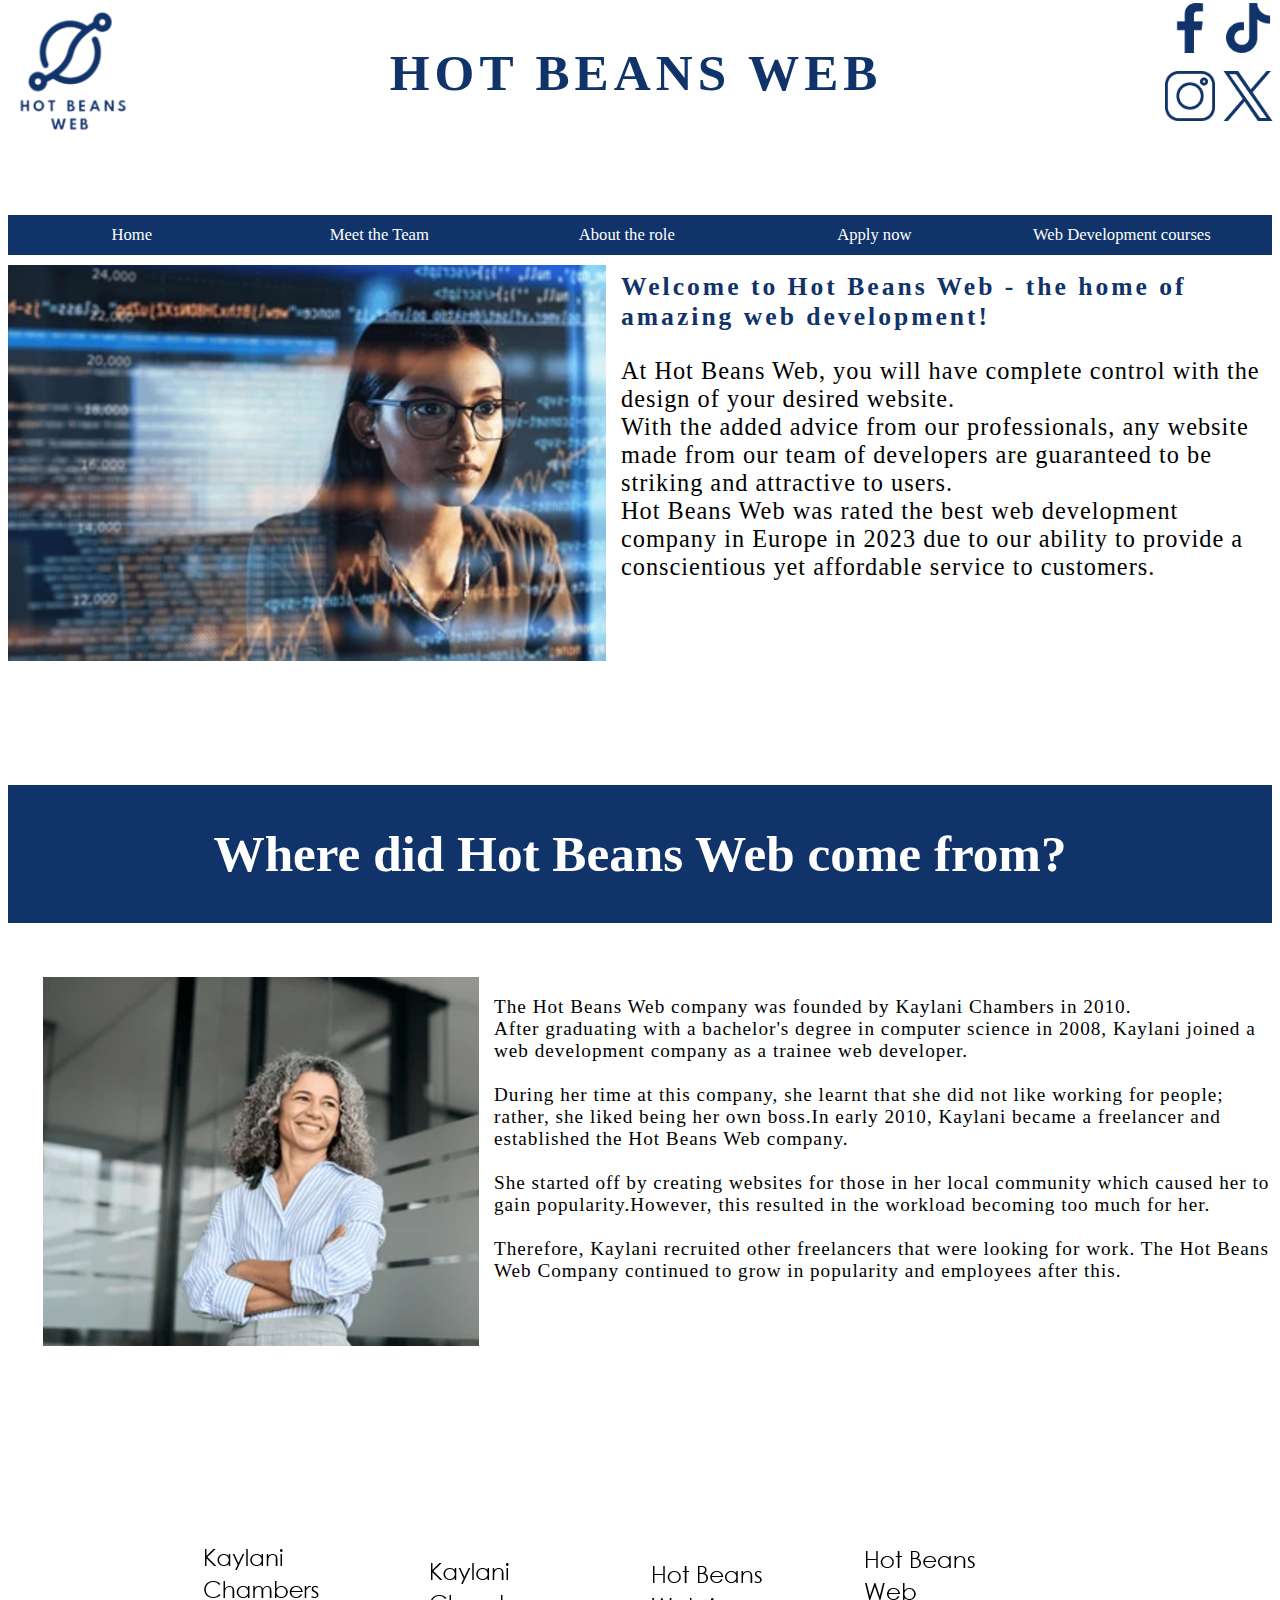
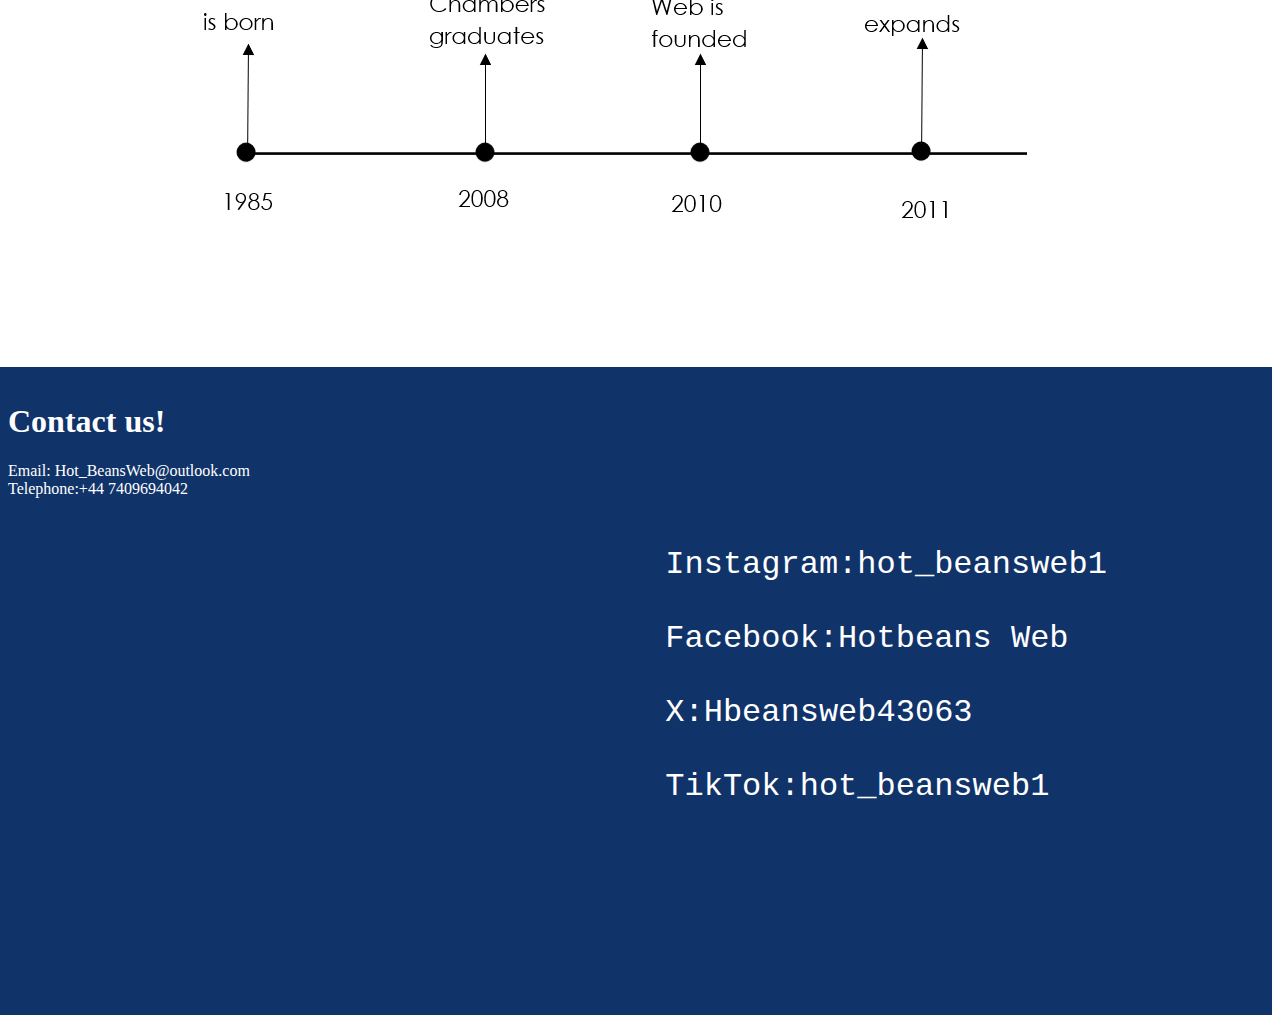
<file: index.html>
﻿<!DOCTYPE html>

<html lang="en" xmlns="http://www.w3.org/1999/xhtml">

<link rel="stylesheet" type="text/css" href="style.css"/>
<head>
    <meta name="viewport" content="width=device-width, initial-scale=1">   
    <meta charset="utf-8" />
    <title>Hot Beans Web Development</title>

<div class="HeaderRow">
    <div class="HeaderColumnLeft">
    </div>
<div class: "HeaderColumnRight>

<div class="LogoCorner">
<table>
<tr>
<td><img width=50 height=50 src="fb_icon.png"><td>
<td><img width=50 height=50 src="tt_icon.png"><td>
</tr>
</table>
</div>
<div class= "LogoCornerBelow">
<table>
<tr>
<td><img width=50 height=50 src="ig_icon.png"><td>
<td><img width=50 height=50 src="x_icon.png"><td>
</tr>
</table>
</div>
    <style>
        @media screen and (max-width:600px) {
            .column {
                width: 100%
            }
        }
    </style>
<div class="header">
  <h1>Hot Beans Web</h1>
</div>

  <div class="TopNav">
        <a href="index.html">Home</a>
        <a href="MeettheTeam.html">Meet the Team</a>
        <a href="about_the_role.html">About the role</a>
        <a href="applicationPage.html">Apply now </a>
        <a href="WebDcourses.html">Web Development courses</a>
    </div>

<div class="imageLeft">
  <img src="hp1.png" style="width:100%">
</div>
<div class="textRight">
<h1> Welcome to Hot Beans Web - the home of amazing web development!</h1>
 <p class="textRightbelow"> At Hot Beans Web, you will have complete control with the design of your desired website.
<br>
With the added advice from our professionals, any website made from our team of developers are guaranteed to be striking and attractive to users. 
<br>
Hot Beans Web was rated the best web development company in Europe in 2023 due to our ability to provide a conscientious yet affordable service to customers.</p>
</div>

<br>
<br>
<br>
<br>
<br>
    <br>
    <br>
    <br>
    <br>
    <br>

<div class="titleHBfounder">
<h1> Where did Hot Beans Web come from?</h1>
</div>
<br>
<br>
<br>
<div class="founderProfileimage">
 <img src="hbfounder.png" style="width:100%">
 </div>

<div class="founderProfile">
<p> The Hot Beans Web company was founded by Kaylani Chambers in 2010.
<br>
After graduating with a bachelor's degree in computer science in 2008, Kaylani joined a web development company as a trainee web developer. 
<br>
<br>
During her time at this company, she learnt that she did not like working for people; rather, she liked being her own boss.In early 2010, Kaylani became a freelancer and established the Hot Beans Web company.
<br>
<br>
She started off by creating websites for those in her local community which caused her to gain popularity.However, this resulted in the workload becoming too much for her.
<br>
<br>
Therefore, Kaylani recruited other freelancers that were looking for work. The Hot Beans Web Company continued to grow in popularity and employees after this.
</p>
</div>
    <br>
    <br>
    <br>
    <br>
    <br>
    <br>
    <br>
    <br>
    <br>
    <br>
<div class="timeline">
 <img src="timeline.png" style="width:100%">
</div>
<br>
<br>
<br>
<br>
<br>
<br>
<br>
<br>
<br>
<br>
<br>
<br>
<br>
<br>
<br>
<br>
<br>
<br>
<br>
<br>
<br>
<br>
<br>
<br>
<br>
<br>
<br>

     
<div class="footer">

<h1>Contact us!</h1>
<p> Email: Hot_BeansWeb@outlook.com
<br>
Telephone:+44 7409694042
</p>
<p style="width: 48%; float: left;">
<iframe src="https://www.google.com/maps/embed?pb=!1m18!1m12!1m3!1d454.2323379821641!2d-0.015410658971494899!3d51.50385063897116!2m3!1f0!2f0!3f0!3m2!1i1024!2i768!4f13.1!3m3!1m2!1s0x4876035a4e52c211%3A0xdc57b91855894f3c!2s30%20Churchill%20Pl%2C%20London%20E14%205RE!5e0!3m2!1sen!2suk!4v1733067132662!5m2!1sen!2suk" width="600" height="450" style="border:0;" allowfullscreen="" loading="lazy" referrerpolicy="no-referrer-when-downgrade"></iframe>

<p style="width: 48%; float: right;font-size: 2.5vw;font-family: courier new"> Instagram:hot_beansweb1 <br><br> Facebook:Hotbeans Web <br><br>X:Hbeansweb43063<br><br>TikTok:hot_beansweb1</p>
</div>



</body>
</html>
</file>
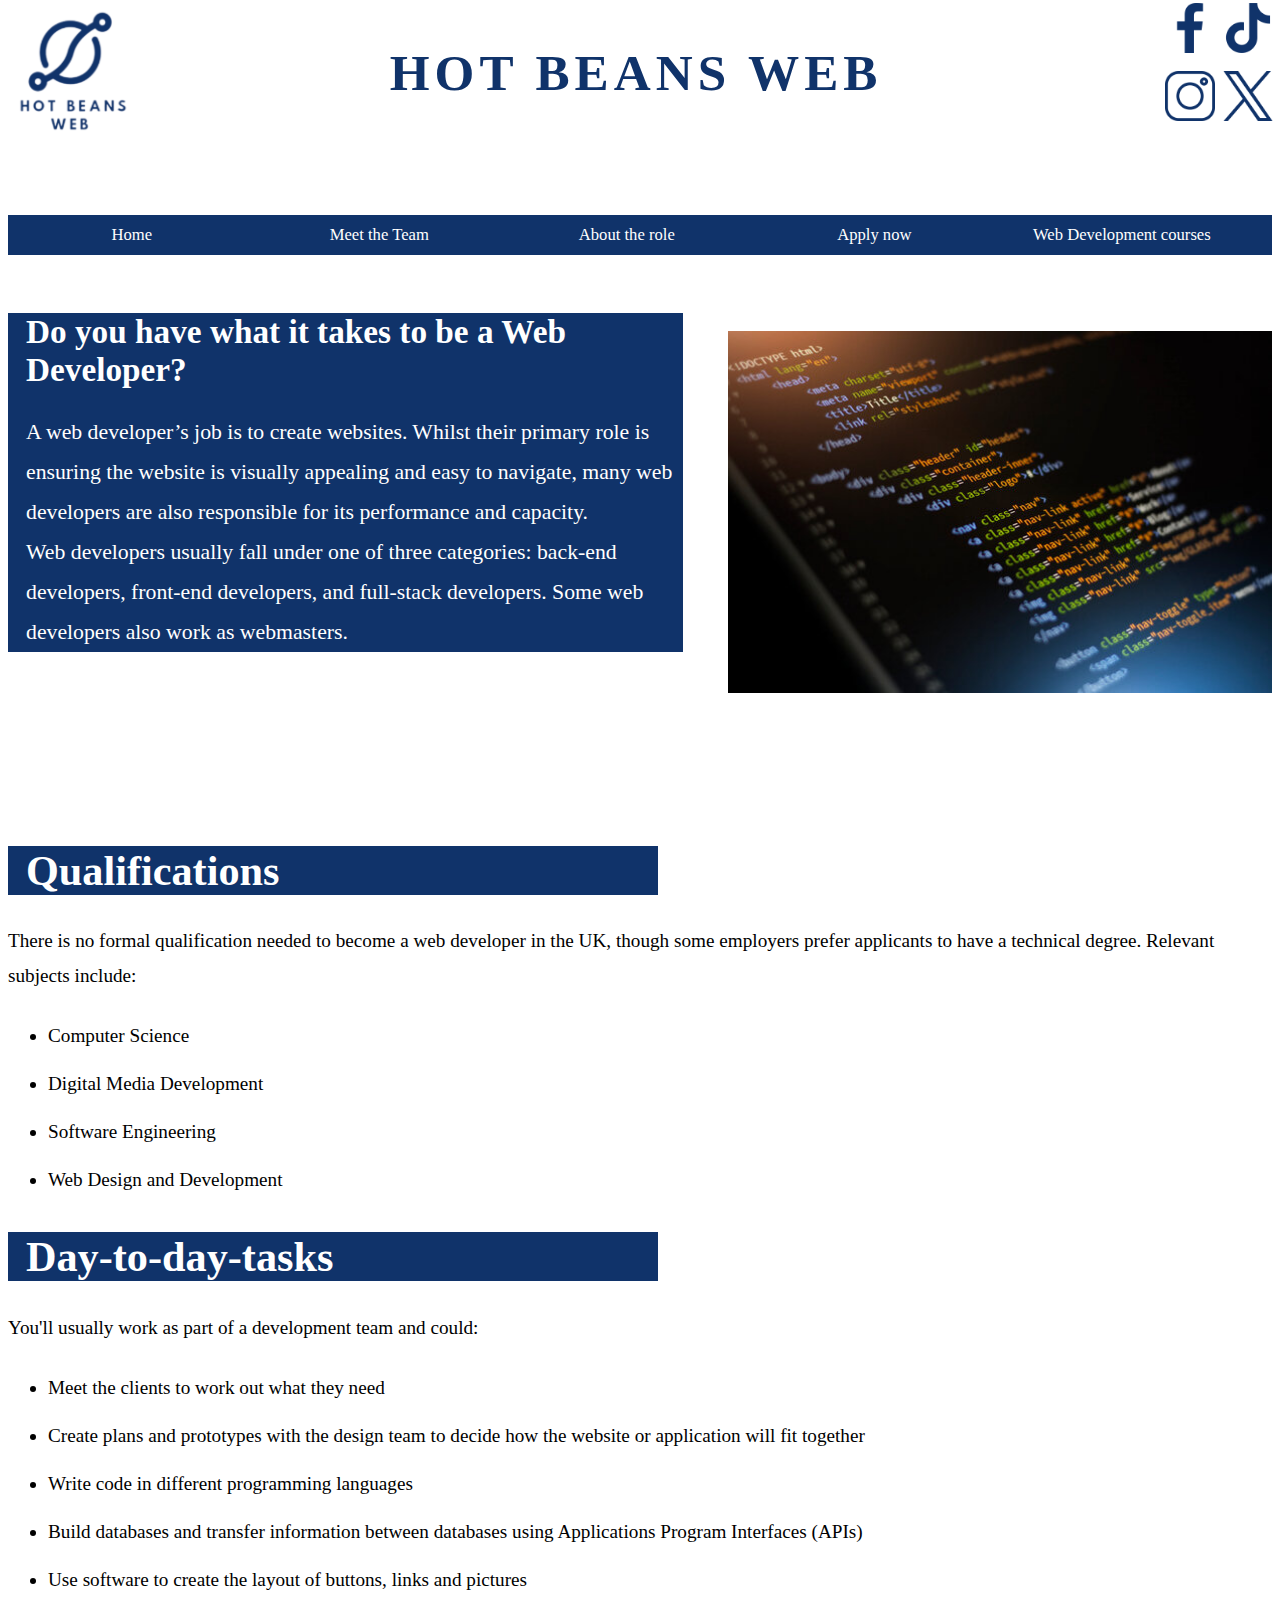
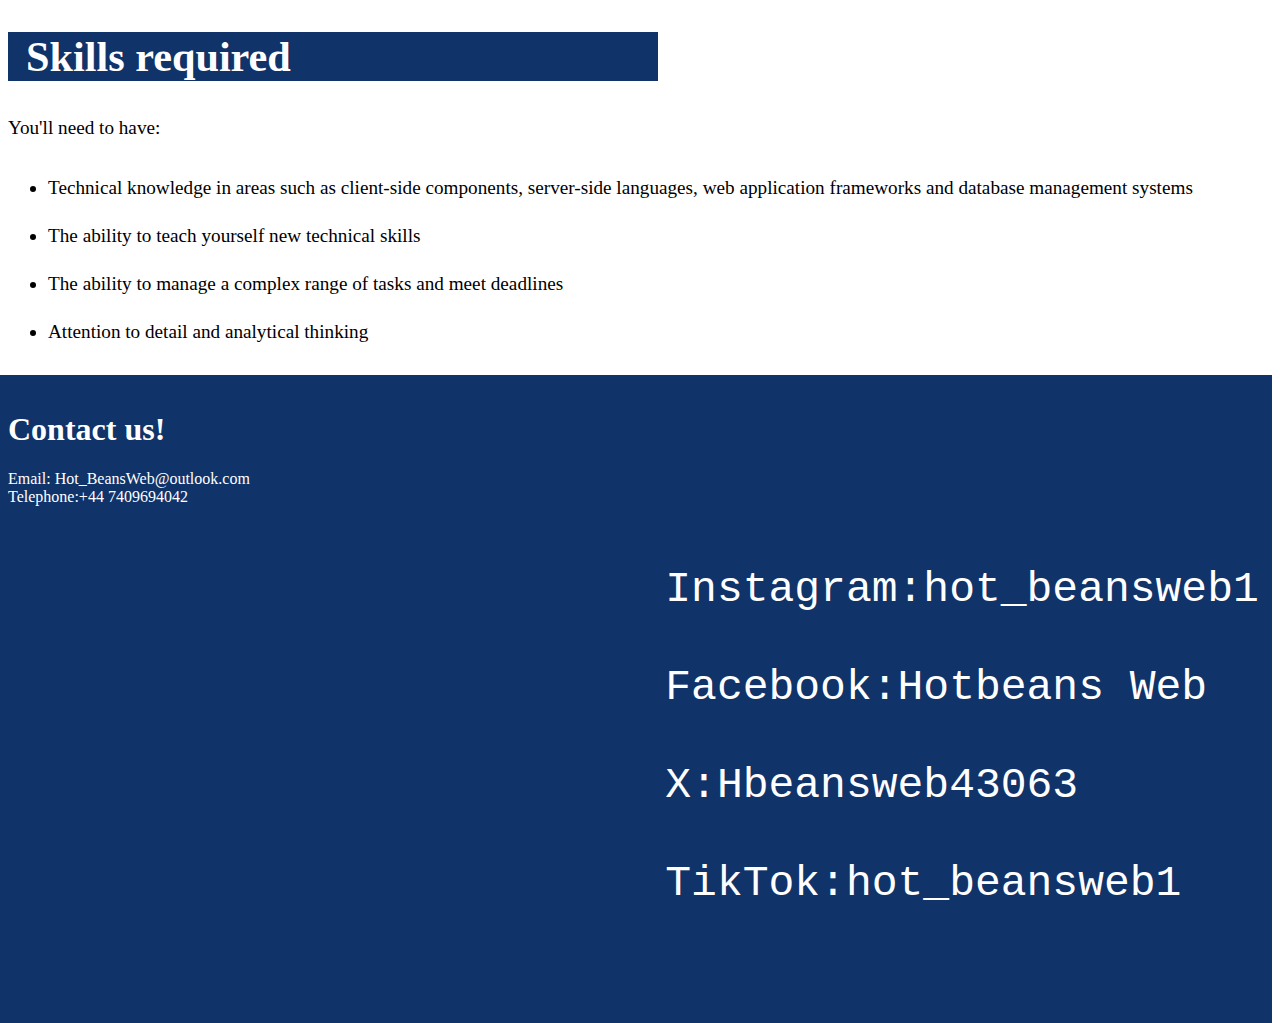
<file: about_the_role.html>
﻿<!DOCTYPE html>

<html lang="en" xmlns="http://www.w3.org/1999/xhtml">
<link rel="stylesheet" type="text/css" href="atrstyle.css" />
<head>
    <meta name="viewport" content="width=device-width, initial-scale=1">
    <meta charset="utf-8" />
    <title>About the role</title>
    <div class="HeaderRow">
        <div class="HeaderColumnLeft">
        </div>
        <div class: "HeaderColumnRight>

            <div class="LogoCorner">
                <table>
                    <tr>
                        <td><img width=50 height=50 src="fb_icon.png">
                        <td>
                        <td><img width=50 height=50 src="tt_icon.png">
                        <td>
                    </tr>
                </table>
            </div>
            <div class="LogoCornerBelow">
                <table>
                    <tr>
                        <td><img width=50 height=50 src="ig_icon.png">
                        <td>
                        <td><img width=50 height=50 src="x_icon.png">
                        <td>
                    </tr>
                </table>
            </div>

            <div class="header">
                <h1>Hot Beans Web</h1>
            </div>

            <div class="TopNav">
                <a href="index.html">Home</a>
                <a href="MeettheTeam.html">Meet the Team</a>
                <a href="about_the_role.html">About the role</a>
                <a href="applicationPage.html">Apply now </a>
                <a href="WebDcourses.html">Web Development courses</a>
            </div>

</head>
<br>
<br>
<body>
    <div class="imageRight">
        <img src="atr1.jpg" style="width:100%" />
    </div>
    <div class="atrIntro">
        <h1> Do you have what it takes to be a Web Developer?</h1>
        <p style="color: white;font-family: century gothic;font-size: 1.7vw;line-height: 40px;"> A web developer’s job is to create websites. Whilst their primary role is ensuring the website is visually appealing and easy to navigate, many web developers are also responsible for its performance and capacity.<br> Web developers usually fall under one of three categories: back-end developers, front-end developers, and full-stack developers. Some web developers also work as webmasters.  </p>
</div>
<br>
<br> 
<br>
<br> 
    <br>
    <br>
    <br>
    <br> 
<div class="qualifications">
    <h1> Qualifications</h1>
</div>
<div class="qualificationsList">
    <p style="color:black;font-family: century gothic;font-size: 1.5vw;line-height: 35px;"> There is no formal qualification needed to become a web developer in the UK, though some employers prefer applicants to have a technical degree. Relevant subjects include:</p>
    <ul>
        <li> Computer Science </li>
        <li> Digital Media Development</li>
        <li> Software Engineering</li>
        <li> Web Design and Development</li>
        </ul>
</div>


<div class="day2dayTasks">
    <h1> Day-to-day-tasks</h1>
</div>

<div class="day2day">
    <p style="color:black;font-family: century gothic;font-size: 1.5vw;line-height: 35px;"> You'll usually work as part of a development team and could:</p>
    <ul>
        <li> Meet the clients to work out what they need</li>
        <li>Create plans and prototypes with the design team to decide how the website or application will fit together
        </li>
        <li>Write code in different programming languages</li>
        <li>Build databases and transfer information between databases using Applications Program Interfaces (APIs)</li>
        <li>Use software to create the layout of buttons, links and pictures</li>
    </ul>

</div>


<div class="skillsRequired">
    <h1> Skills required</h1>
</div>
<div class="skillsRequiredlist">
    <p style="color:black;font-family: century gothic;font-size: 1.5vw;line-height: 35px;"> You'll need to have:</p>
    <ul>
        <li> Technical knowledge in areas such as client-side components, server-side languages, web application frameworks and database management systems</li>
        <li> The ability to teach yourself new technical skills</li>
        <li>The ability to manage a complex range of tasks and meet deadlines</li>
        <li>Attention to detail and analytical thinking</li>
    </ul>

</div>

<div class="footer">

    <h1>Contact us!</h1>
    <p> Email: Hot_BeansWeb@outlook.com
    <br>
    Telephone:+44 7409694042
    </p>
    <p style="width: 48%; float: left;">
    <iframe src="https://www.google.com/maps/embed?pb=!1m18!1m12!1m3!1d454.2323379821641!2d-0.015410658971494899!3d51.50385063897116!2m3!1f0!2f0!3f0!3m2!1i1024!2i768!4f13.1!3m3!1m2!1s0x4876035a4e52c211%3A0xdc57b91855894f3c!2s30%20Churchill%20Pl%2C%20London%20E14%205RE!5e0!3m2!1sen!2suk!4v1733067132662!5m2!1sen!2suk" width="600" height="450" style="border:0;" allowfullscreen="" loading="lazy" referrerpolicy="no-referrer-when-downgrade"></iframe>
    
    <p style="width: 48%; float: right;font-size: 43px;font-family: courier new"> Instagram:hot_beansweb1 <br><br> Facebook:Hotbeans Web <br><br>X:Hbeansweb43063<br><br>TikTok:hot_beansweb1</p>
    </div>
</body>
</html>
</file>
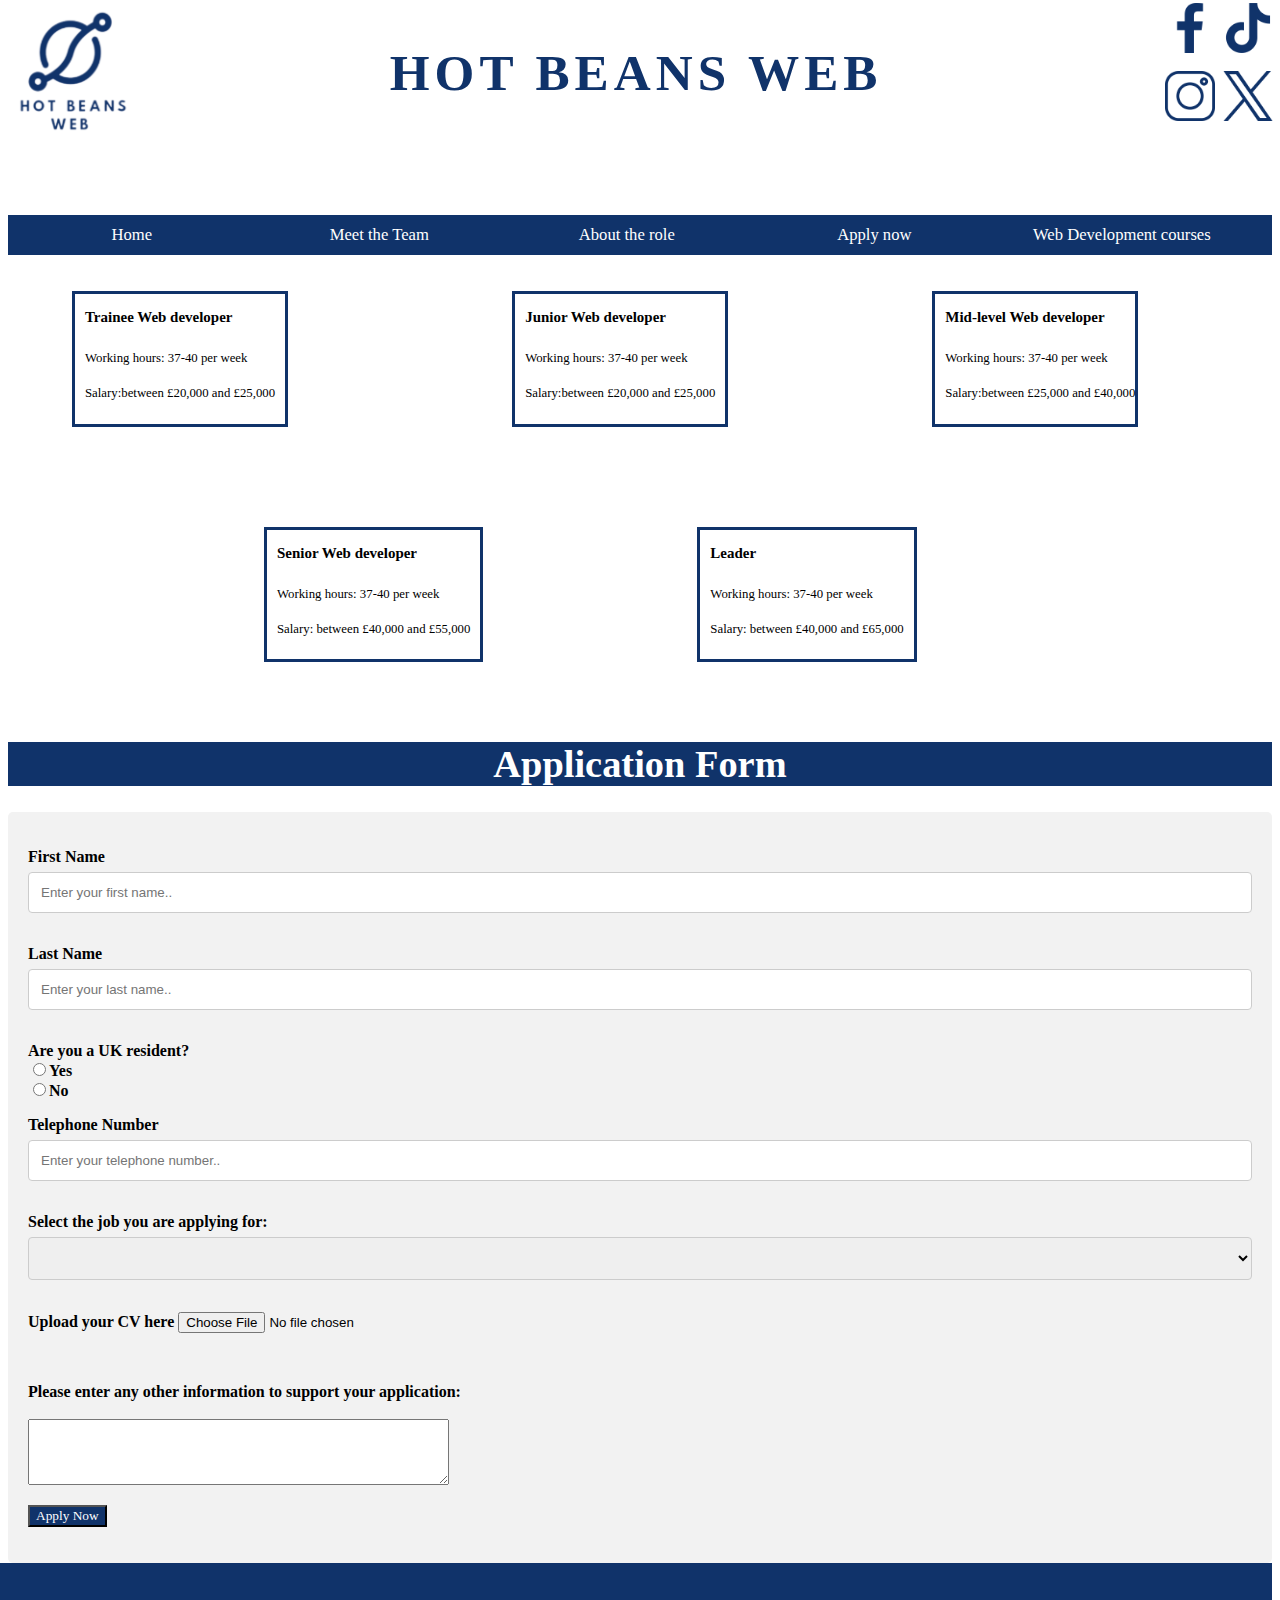
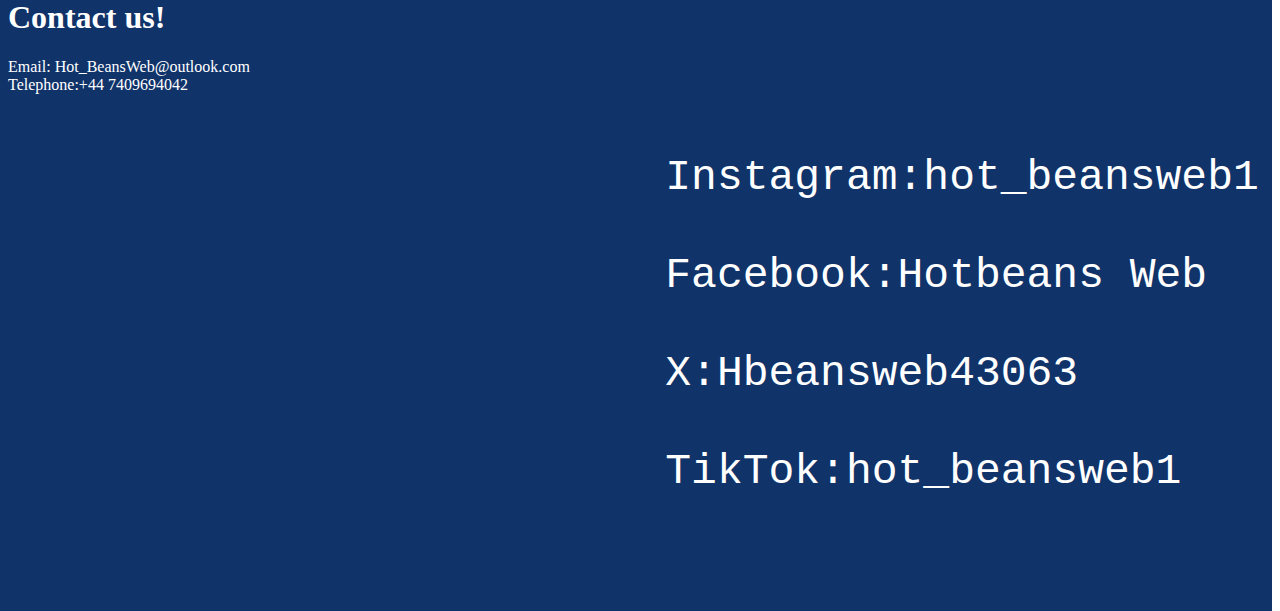
<file: applicationPage.html>
﻿
<!DOCTYPE html>
<html>
<head>
    <script src="WorkForUs.js"></script>
    <meta name="viewport" content="width=device-width, initial-scale=1">
    <meta charset="UTF-8" />
    <link rel="stylesheet" type="text/css" href="anstyle.css" />
    <title>Apply now!</title>
    <div class="HeaderRow">
        <div class="HeaderColumnLeft">
        </div>
        <div class: "HeaderColumnRight>

            <div class="LogoCorner">
                <table>
                    <tr>
                        <td><img width=50 height=50 src="fb_icon.png">
                        <td>
                        <td><img width=50 height=50 src="tt_icon.png">
                        <td>
                    </tr>
                </table>
            </div>
            <div class="LogoCornerBelow">
                <table>
                    <tr>
                        <td><img width=50 height=50 src="ig_icon.png">
                        <td>
                        <td><img width=50 height=50 src="x_icon.png">
                        <td>
                    </tr>
                </table>
            </div>

            <div class="header">
                <h1>Hot Beans Web</h1>
            </div>

            <div class="TopNav">
                <a href="index.html">Home</a>
                <a href="MeettheTeam.html">Meet the Team</a>
                <a href="about_the_role.html">About the role</a>
                <a href="applicationPage.html">Apply now </a>
                <a href="WebDcourses.html">Web Development courses</a>
            </div>
            
           
            <br>
            <br>
            <div class="traineeRole">
                <h3>Trainee Web developer </h3>
                <p style="color:black;font-family: century gothic;font-size: 1vw;line-height: 35px;"> Working hours: 37-40 per week<br> Salary:between £20,000 and £25,000
            </div>
            <div class="juniorRole">
                <h3>Junior Web developer </h3>
                <p style="color:black;font-family: century gothic;font-size: 1vw;line-height: 35px;"> Working hours: 37-40 per week<br> Salary:between £20,000 and £25,000
            </div>

            <div class="midRole">
                <h3>Mid-level Web developer </h3>
                <p style="color:black;font-family: century gothic;font-size: 1vw;line-height: 35px;"> Working hours: 37-40 per week<br> Salary:between £25,000 and £40,000
            </div>
            <div class="seniorRole">
                <h3>Senior Web developer </h3>
                <p style="color:black;font-family: century gothic;font-size: 1vw;line-height: 35px;"> Working hours: 37-40 per week<br> Salary: between £40,000 and £55,000
            </div>
            <div class="leaderRole">
                <h3>Leader </h3>
                <p style="color:black;font-family: century gothic;font-size: 1vw;line-height: 35px;">
                    Working hours: 37-40 per week<br> Salary: between £40,000 and £65,000
                </p>
            </div>
            <br>
            <br>
            <br>
            <br>
      

<h1 style="background-color: #10336a; color:white; text-align: center;font-family: tahoma;font-size:3vw"> Application Form</h1>
<div class="applicationForm">
<form name="VacancyApplicationForm" action="ThankYou.html" method="get">

                <p style="font-family:Tahoma;">
                    <label> First Name</label>
                    <br>
                    <input type="text" id="fname" name="fname" placeholder="Enter your first name.." class="input-box"/>
                    <br />
                    <label id="fNameError" class="Error"></label>
                    
                </p>
                <p  style="font-family:Tahoma">
                    <label>Last Name</label>
                    <br>
                    <input type="text" id="sname" name="sname" placeholder="Enter your last name.." class="input-box"/>
                    <br />
                    <label id="sNameError" class="Error"></label>
                </p>
                
                <p  style="font-family:Tahoma;"">
                    <label>Are you a UK resident?</label>
                    <br>
                    <input type="radio" id="ukResidentYes" name="ukResident" value="Yes"><label for="ukResidentYes">Yes</label>
                    <br>
                    <input type="radio" id="ukResidentNo" name="ukResident" value="No"><label for="ukResidentNo">No</label>
                    <br>
                    <label id="ukResidentError" class="Error"></label>
                </p>
                
                <p style="font-family:Tahoma;"">
                    <label>Telephone Number</label>
                    <br>
                    <input type="text" id="telNo" name="telNo" placeholder="Enter your telephone number.." class="input-box"/>
                    <br />
                    <label id="telNoError" class="Error"></label>
                </p>

                <p style="font-family:Tahoma">
                    <label>Select the job you are applying for: </label>
                    <br>
                    <select name="JobType" id="JobType" class="input-box">

                        <option value="blankSpace"></option>
                        <option value="trainee">Trainee Web Developer</option>
                        <option value="junior">Junior Web Developer</option>
                        <option value="mid">Mid-level Web Developer</option>
                        <option value="senior">Senior Web Developer</option>
                        <option value="leader">Leader </option>
                      
  
                    </select>
                    <br />
                    <label id="JobTypeError"  class="Error"></label>
                </p>
                <p style="font-family: tahoma;font-weight: bold;"> Upload your CV here <input type="file" id="myFile" name="filename">
               
            </p>
                <br>

                <p style="font-family:Tahoma;">
                    <label for="txtAnyOtherInfo">Please enter any other information to support your application:</label>
                   <br>
                   <br>
                    <textarea id="txtAnyOtherInfo" name="txtAnyOtherInfo" rows="4" cols="50" >
                        </textarea>

                </p>

                <p>
                    <!--button that on clicked runs the validation check javascript-->
                    <button onclick="return ValidateVacancyForm()" style="font-family: tahoma;background-color: #10336a; color:white">Apply Now</button>
                </p>


            </form>
            </div>
            <div class="footer">

<h1>Contact us!</h1>
<p> Email: Hot_BeansWeb@outlook.com
<br>
Telephone:+44 7409694042
</p>
<p style="width: 48%; float: left;">
<iframe src="https://www.google.com/maps/embed?pb=!1m18!1m12!1m3!1d454.2323379821641!2d-0.015410658971494899!3d51.50385063897116!2m3!1f0!2f0!3f0!3m2!1i1024!2i768!4f13.1!3m3!1m2!1s0x4876035a4e52c211%3A0xdc57b91855894f3c!2s30%20Churchill%20Pl%2C%20London%20E14%205RE!5e0!3m2!1sen!2suk!4v1733067132662!5m2!1sen!2suk" width="600" height="450" style="border:0;" allowfullscreen="" loading="lazy" referrerpolicy="no-referrer-when-downgrade"></iframe>

<p style="width: 48%; float: right;font-size: 43px;font-family: courier new"> Instagram:hot_beansweb1 <br><br> Facebook:Hotbeans Web <br><br>X:Hbeansweb43063<br><br>TikTok:hot_beansweb1</p>
</div>

</body>
</html>
</file>
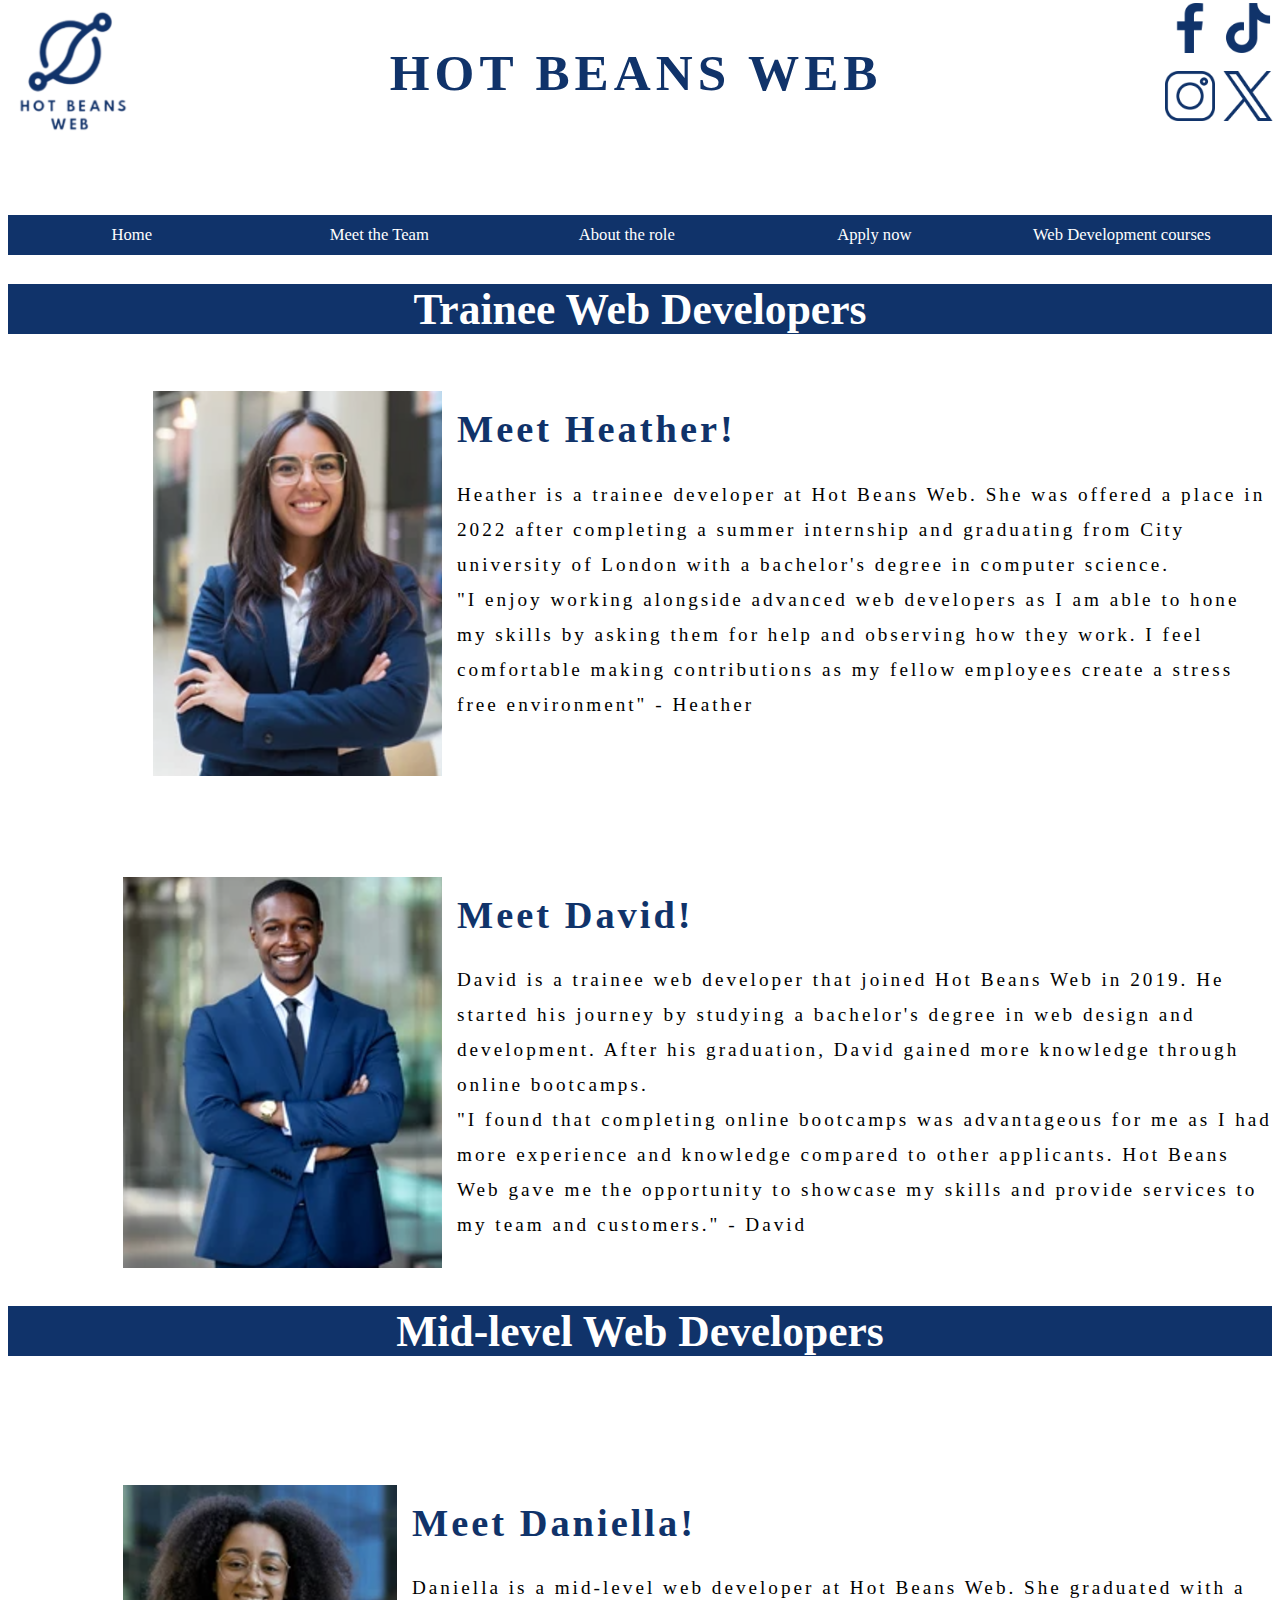
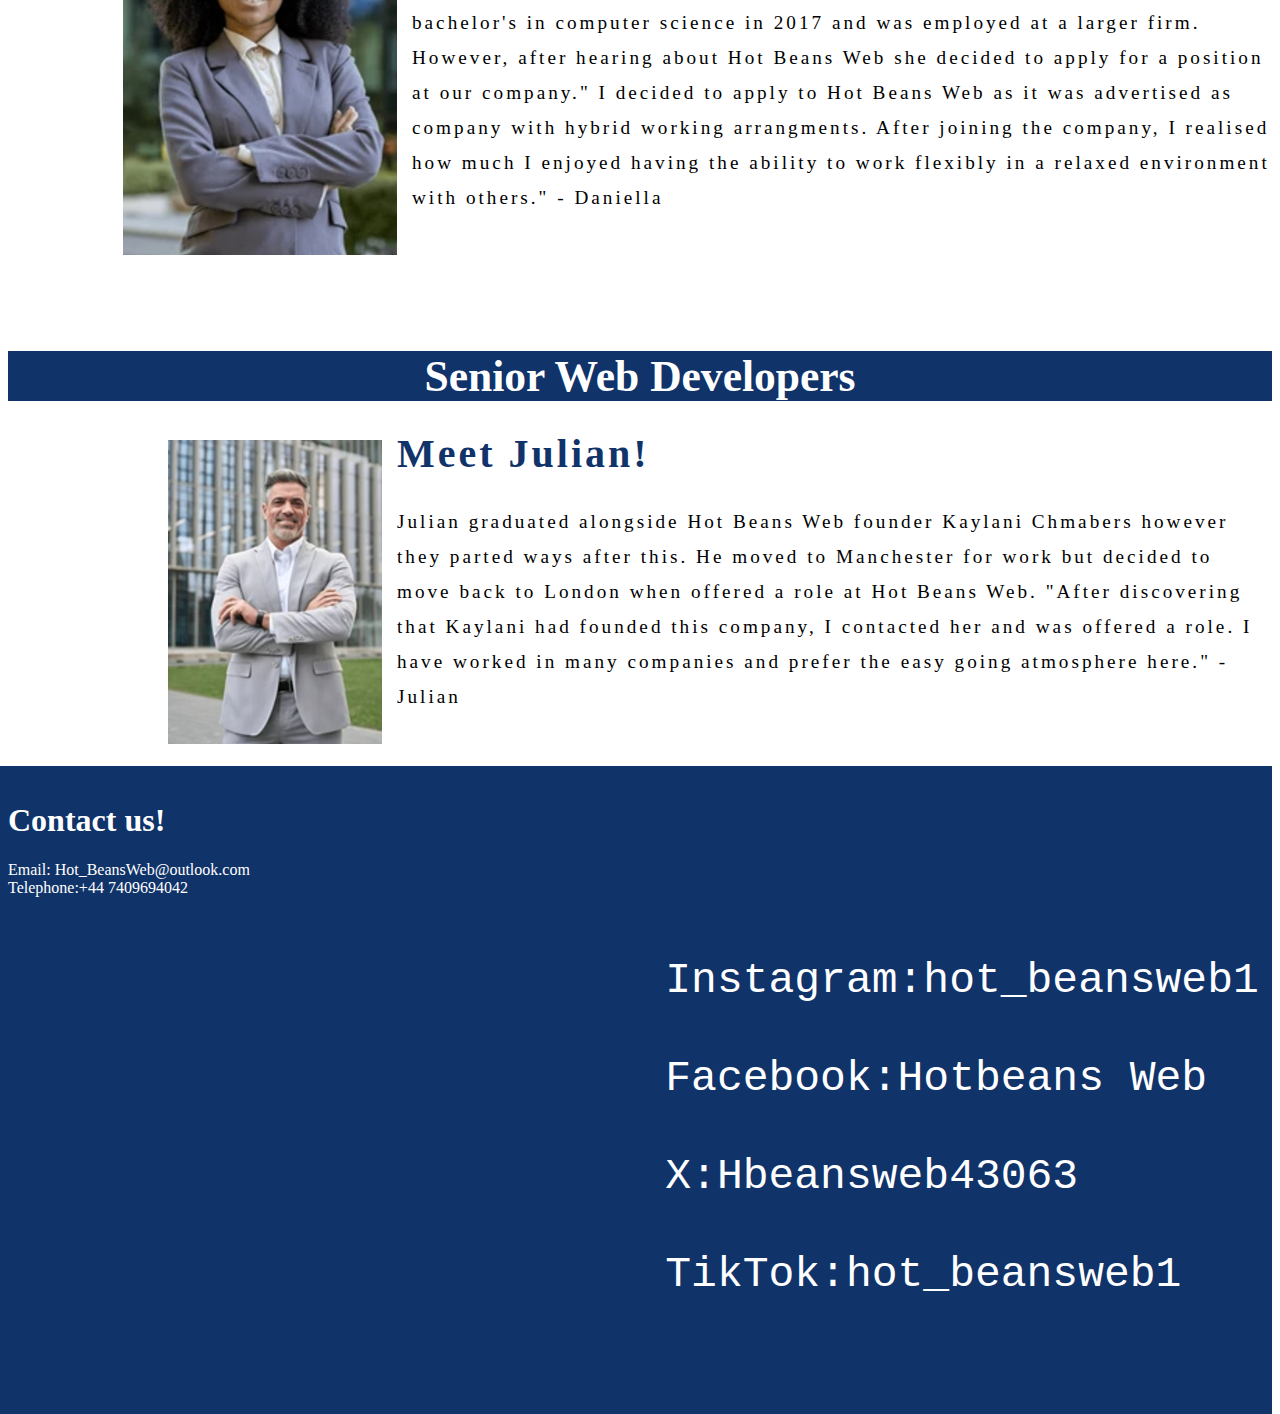
<file: MeettheTeam.html>
﻿<!DOCTYPE html>

<html lang="en" xmlns="http://www.w3.org/1999/xhtml">
<link rel="stylesheet" type="text/css" href="mttstyle.css" />
<head>
    <meta charset="utf-8" />
    <meta name="viewport" content="width=device-width, initial-scale=1">
    <title>Meet the Team </title>
    <div class="HeaderRow">
        <div class="HeaderColumnLeft">
        </div>
        <div class: "HeaderColumnRight>

            <div class="LogoCorner">
                <table>
                    <tr>
                        <td><img width=50 height=50 src="fb_icon.png">
                        <td>
                        <td><img width=50 height=50 src="tt_icon.png">
                        <td>
                    </tr>
                </table>
            </div>
            <div class="LogoCornerBelow">
                <table>
                    <tr>
                        <td><img width=50 height=50 src="ig_icon.png">
                        <td>
                        <td><img width=50 height=50 src="x_icon.png">
                        <td>
                    </tr>
                </table>
            </div>

            <div class="header">
                <h1>Hot Beans Web</h1>
            </div>

            <div class="TopNav">
                <a href="index.html">Home</a>
                <a href="MeettheTeam.html">Meet the Team</a>
                <a href="about_the_role.html">About the role</a>
                <a href="applicationPage.html">Apply now </a>
                <a href="WebDcourses.html">Web Development courses</a>
            </div>

</head>
<body>
    <div class="headerOne">
        <h1>Trainee  Web Developers</h1>
    </div>
    <br />
         <div class="employeeOne">
          <img src="employeeOne.png" style="width:100%">
         </div>
        
         <div class="employeeOneprofile">
         <h1> Meet Heather!</h1>
            <p style="color: black;font-family: century gothic;font-size: 1.5vw;line-height: 35px;"> Heather is a trainee developer at Hot Beans Web. She was offered a place in 2022 after completing a summer internship and graduating from City university of London with a bachelor's degree in computer science. <br> "I enjoy working alongside advanced web developers as I am able to hone my skills by asking them for help and observing how they work. I feel comfortable making contributions as my fellow employees create a stress free environment" - Heather</p>
         </div>
<br>
    <br>
    <br>
    <br>
    <br>
    <br>
    <br> 
    <div class="employeeTwo">
            <img src="employeeTwo.png" style="width: 100%;">
          </div>
        <div class="employeeTwoprofile">
            <h1>Meet David!</h1>
            <p style="color: black;font-family: century gothic;font-size: 1.5vw;line-height: 35px;">David is a trainee web developer that joined Hot Beans Web in 2019. He started his journey by studying a bachelor's degree in web design and development. After his graduation, David gained more knowledge through online bootcamps.<br>"I found that completing online bootcamps was advantageous for me as I had more experience and knowledge compared to other applicants. Hot Beans Web gave me the opportunity to showcase my skills and provide services to my team and customers." - David</p>
        </div>
 <div class="headerTwo">
    <h1>Mid-level Web Developers</h1>
 </div>
        
        <br>
    <br>
    <br>
    <br>
    <br>
        <div class="employeeThree">
            <img src="employeeThree.png" style="width:100%">
           </div>
           <div class="employeeThreeprofile">
            <h1>Meet Daniella!</h1>
            <p style="color: black;font-family: century gothic;font-size: 1.5vw;line-height: 35px;"> Daniella is a mid-level web developer at Hot Beans Web. She graduated with a bachelor's in computer science in 2017 and was employed at a larger firm. However, after hearing about Hot Beans Web she decided to apply for a position at our company." I decided to apply to Hot Beans Web as it was advertised as company with hybrid working arrangments. After joining the company, I realised how much I enjoyed having the ability to work flexibly in a relaxed environment with others." - Daniella</p>
           </div>
    <br>
    <br>
    <br>
    <br>
        <div class="headerThree">
            <h1>Senior Web Developers</h1>
        </div>
        <div class="employeeFour">
            <img src="employeeFour.png" style="width:100%">
        </div>

        <div class="employeeFourprofile">
            <h1>Meet Julian!</h1>
            <p style="color: black;font-family: century gothic;font-size: 1.5vw;line-height: 35px;"> Julian graduated alongside Hot Beans Web founder Kaylani Chmabers however they parted ways after this. He moved to Manchester for work but decided to move back to London when offered a role at Hot Beans Web. "After discovering that Kaylani had founded this company, I contacted her and was offered a role. I have worked in many companies and prefer the easy going atmosphere here." - Julian</p>
        </div>
        <br>
        <div class="footer">

            <h1>Contact us!</h1>
            <p> Email: Hot_BeansWeb@outlook.com
            <br>
            Telephone:+44 7409694042
            </p>
            <p style="width: 48%; float: left;">
            <iframe src="https://www.google.com/maps/embed?pb=!1m18!1m12!1m3!1d454.2323379821641!2d-0.015410658971494899!3d51.50385063897116!2m3!1f0!2f0!3f0!3m2!1i1024!2i768!4f13.1!3m3!1m2!1s0x4876035a4e52c211%3A0xdc57b91855894f3c!2s30%20Churchill%20Pl%2C%20London%20E14%205RE!5e0!3m2!1sen!2suk!4v1733067132662!5m2!1sen!2suk" width="600" height="450" style="border:0;" allowfullscreen="" loading="lazy" referrerpolicy="no-referrer-when-downgrade"></iframe>
            
            <p style="width: 48%; float: right;font-size: 43px;font-family: courier new"> Instagram:hot_beansweb1 <br><br> Facebook:Hotbeans Web <br><br>X:Hbeansweb43063<br><br>TikTok:hot_beansweb1</p>
            </div>
            
</body> 
</html>
</file>
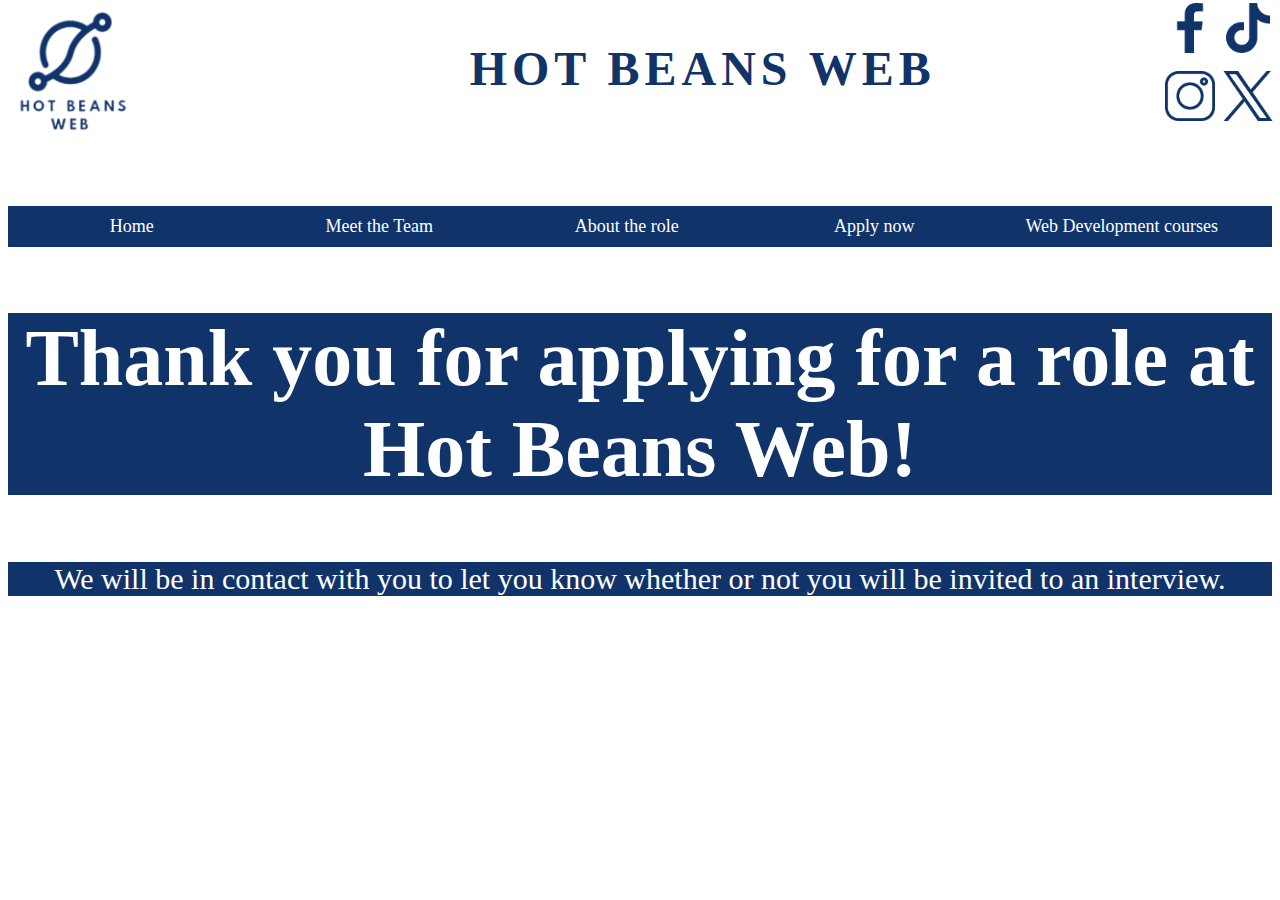
<file: ThankYou.html>
<!DOCTYPE html>
<html>
<link rel="stylesheet" type="text/css" href="TY.css"/>
<head>
    <meta name="viewport" content="width=device-width, initial-scale=1">   
    <meta charset="utf-8" />
    <title>Hot Beans Web Development</title>

<div class="HeaderRow">
    <div class="HeaderColumnLeft">
    </div>
<div class: "HeaderColumnRight>

<div class="LogoCorner">
<table>
<tr>
<td><img width=50 height=50 src="fb_icon.png"><td>
<td><img width=50 height=50 src="tt_icon.png"><td>
</tr>
</table>
</div>
<div class= "LogoCornerBelow">
<table>
<tr>
<td><img width=50 height=50 src="ig_icon.png"><td>
<td><img width=50 height=50 src="x_icon.png"><td>
</tr>
</table>
</div>
<div class="header">
    <h1>Hot Beans Web</h1>
  </div>
<div class="TopNav">
    <a href="index.html">Home</a>
    <a href="MeettheTeam.html">Meet the Team</a>
    <a href="about_the_role.html">About the role</a>
    <a href="applicationPage.html">Apply now </a>
    <a href="WebDevCourses">Web Development courses</a>
</div>


  <h2 style="font-family: tahoma; background-color: #10336a; color:white;text-align: center;font-size:80px"> Thank you for applying for a role at Hot Beans Web!</h2>
<p style="font-family: century gothic;background-color: #10336a;color: white;text-align: center;font-size:30px"> We will be in contact with you to let you know whether or not you will be invited to an interview.</p>


    <!-- footer element everything is in the CSS-->
    <div class="footer">
    <script>
        //function that runs onclick of the button to check the browser version
        function CheckBrowser()
        {

            var appVersion = window.navigator.appVersion;

            //using search not includes to make it compatible with current browser versions
            //IE app version contains the words "Trident"
            //if this if NOT found, the search function returns -1
            if (appVersion.search("Trident") > -1)
            {
                alert("you are using Internet Explorer as a browser");
            }
            //Edge app version contains the words "Edge"
            //if this if NOT found, the search function returns -1
            else if (appVersion.search("Edge") > -1)
            {
                alert("you are using Microsoft Edge as a browser");
            }
            //this has only been checked with Edge, IE and Chrome. You will need to check the appVersion for safari.
            else
            {
                alert("you are using Google Chrome as a browser");
            }
        }

    </script>
    </div>

</body>
</html>
</file>
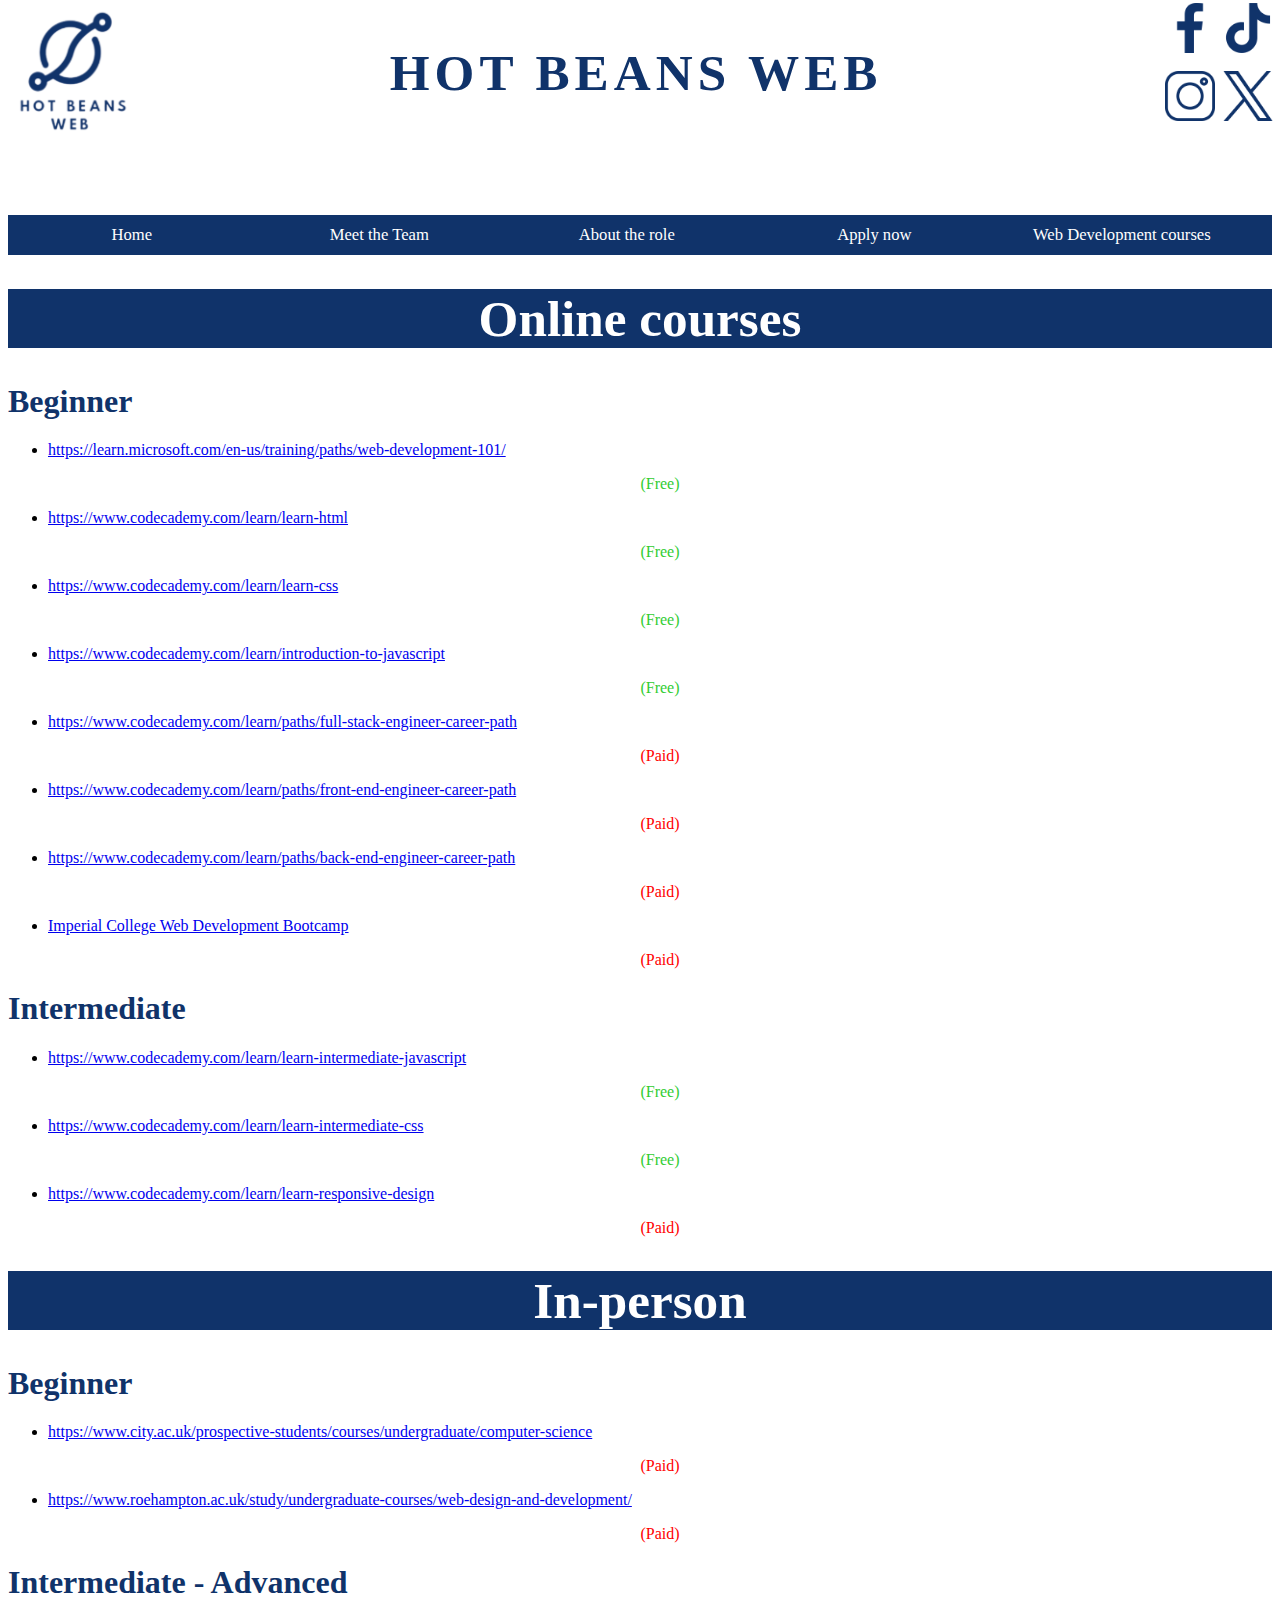
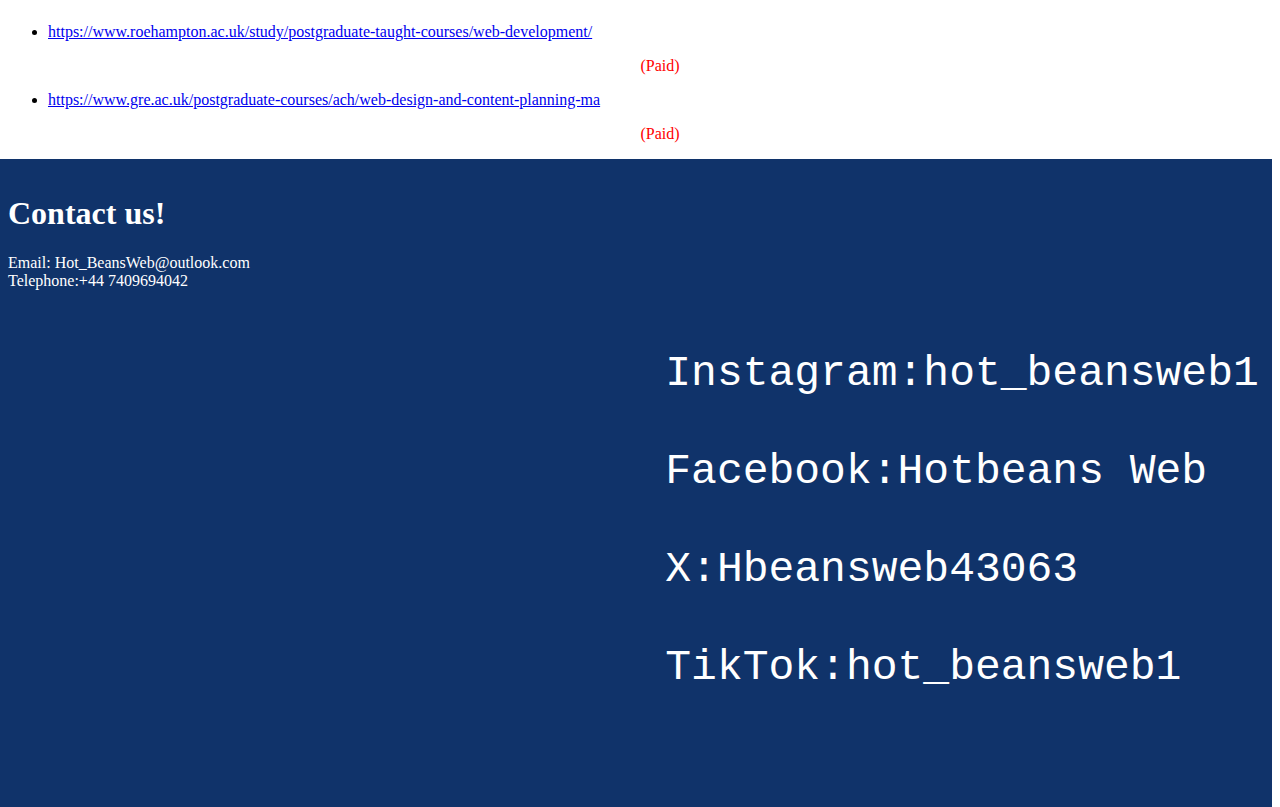
<file: WebDcourses.html>
﻿<!DOCTYPE html>

<html lang="en" xmlns="http://www.w3.org/1999/xhtml">
<head>
    <meta name="viewport" content="width=device-width, initial-scale=1">
    <meta charset="utf-8" />
    <title>Web Development Courses</title>
    <link rel="stylesheet" type="text/css" href="wdcstyle.css" />

        
 

        <div class="HeaderRow">
            <div class="HeaderColumnLeft">
            </div>
            <div class: "HeaderColumnRight>

                <div class="LogoCorner">
                    <table>
                        <tr>
                            <td><img width=50 height=50 src="fb_icon.png">
                            <td>
                            <td><img width=50 height=50 src="tt_icon.png">
                            <td>
                        </tr>
                    </table>
                </div>
                <div class="LogoCornerBelow">
                    <table>
                        <tr>
                            <td><img width=50 height=50 src="ig_icon.png">
                            <td>
                            <td><img width=50 height=50 src="x_icon.png">
                            <td>
                        </tr>
                    </table>
                </div>
                <style>
                    @media screen and (max-width:600px) {
                        .column {
                            width: 100%
                        }
                    }
                </style>
                <div class="header">
                    <h1>Hot Beans Web</h1>
                </div>

                <div class="TopNav">
                    <a href="index.html">Home</a>
                    <a href="MeettheTeam.html">Meet the Team</a>
                    <a href="about_the_role.html">About the role</a>
                    <a href="applicationPage.html">Apply now </a>
                    <a href="WebDcourses.html">Web Development courses</a>
                </div>
                
                <div class="onlineType">
                    <h1 style="width:100%; text-align: center; font-family: tahoma;font-weight: bold;color: white;background-color: #10336a;font-size: 4vw;"> Online courses</h1>
                </div>
                <div class="beginnerTitle">
                    <h1 style="font-family: tahoma;color: #10336a;"> Beginner</h1>
                    <ul>
                        <li>
                            <a href="https://learn.microsoft.com/en-us/training/paths/web-development-101/" style="font-family: century gothic;">https://learn.microsoft.com/en-us/training/paths/web-development-101/ </a> 
                            <p style="text-align: center;font-family: tahoma;color: limegreen;"> (Free)</p>
                        </li>
                        <li>
                            <a href="https://www.codecademy.com/learn/learn-html" style="font-family: century gothic;">https://www.codecademy.com/learn/learn-html </a>
                            <p style="text-align: center;font-family: tahoma;color:limegreen"> (Free)</p>
                        </li> 
                        <li>
                            <a href="https://www.codecademy.com/learn/learn-css" style="font-family: century gothic;" > https://www.codecademy.com/learn/learn-css</a>
                            <p style="text-align: center;font-family: tahoma;color:limegreen"> (Free)</p>
                        </li>
                        <li>
                            <a href=https://www.codecademy.com/learn/introduction-to-javascript style="font-family: century gothic;">https://www.codecademy.com/learn/introduction-to-javascript </a>
                             <p style="text-align: center;font-family: tahoma;color:limegreen"> (Free)</p>
                        </li>
                        <li>
                            <a href="https://www.codecademy.com/learn/paths/full-stack-engineer-career-path" style="font-family: century gothic;">https://www.codecademy.com/learn/paths/full-stack-engineer-career-path</a> 
                            <p style="text-align: center;font-family: tahoma;color:red"> (Paid)</p>
                        </li>
                        <li>
                            <a href="https://www.codecademy.com/learn/paths/front-end-engineer-career-path" style="font-family: century gothic;">https://www.codecademy.com/learn/paths/front-end-engineer-career-path</a>
                            <p style="text-align: center;font-family: tahoma;color:red"> (Paid)</p>
                        </li>
                        <li>
                            <a href="https://www.codecademy.com/learn/paths/back-end-engineer-career-path" style="font-family: century gothic;">https://www.codecademy.com/learn/paths/back-end-engineer-career-path</a>
                            <p style="text-align: center;font-family: tahoma;color:red"> (Paid)</p>
                        </li>
                        <li>
                            <a href="https://bootcamps.imperial.ac.uk/icl-web-development/?utm_source=google&utm_medium=cpc&utm_campaign=adw-imperial_webdev_langEN_locUK_g__kw_web%20developer%20online&utm_id=19619343349&utm_content=group_web_dev_online&utm_ad=646226748207&utm_term=web%20developer%20online&gad_source=1&gclid=Cj0KCQiA3sq6BhD2ARIsAJ8MRwVppCVYSyd8F2Jy86gvqU8_6LGJVtMjIIQGcRQQ0jPx86nvC7NszTEaAsieEALw_wcB" style="font-family: century gothic;"> Imperial College Web Development Bootcamp</a>
                            <p style="text-align: center;font-family: tahoma;color:red"> (Paid)</p>
                        </li>
                    </ul>
                </div>


                <div class="intermediateType">
                    <h1 style="font-family: tahoma;color: #10336a;">Intermediate</h1>
                    <ul>
                        <li>
                            <a href="https://www.codecademy.com/learn/learn-intermediate-javascript" style="font-family: century gothic;">https://www.codecademy.com/learn/learn-intermediate-javascript</a>
                            <p style="text-align: center;font-family: tahoma;color:limegreen"> (Free)</p>
                        </li>
                        <li>
                            <a href="https://www.codecademy.com/learn/learn-intermediate-css" style="font-family: century gothic;">https://www.codecademy.com/learn/learn-intermediate-css</a>
                            <p style="text-align: center;font-family: tahoma;color:limegreen"> (Free)</p>
                        </li>
                        <li>
                            <a href="https://www.codecademy.com/learn/learn-responsive-design" style="font-family: century gothic;">https://www.codecademy.com/learn/learn-responsive-design</a>
                            <p style="text-align: center;font-family: tahoma;color:red"> (Paid)</p>
                        </li>
                    </ul>
                </div>
                
                <div class="Inperson">
                    <h1 style="width:100%; text-align: center; font-family: tahoma;font-weight: bold;color: white;background-color: #10336a;font-size: 4vw;"> In-person</h1>
                </div>
                <div class="beginner">
                    <h1 style="font-family: tahoma;color: #10336a;"> Beginner</h1>
                    <ul>
                        <li>
                            <a href="https://www.city.ac.uk/prospective-students/courses/undergraduate/computer-science" style="font-family: century gothic;"> https://www.city.ac.uk/prospective-students/courses/undergraduate/computer-science</a>
                            <p style="text-align: center;font-family: tahoma;color:red"> (Paid)</p>
                        </li>
                        <li>
                            <a href="https://www.roehampton.ac.uk/study/undergraduate-courses/web-design-and-development/" style="font-family: century gothic;">https://www.roehampton.ac.uk/study/undergraduate-courses/web-design-and-development/</a>
                            <p style="text-align: center;font-family: tahoma;color:red"> (Paid)</p>
                        </li>
                    </ul>
                </div>
                <div class="interAdvanced">
                    <h1 style="font-family: tahoma;color: #10336a;"> Intermediate - Advanced</h1>
                    <ul>
                        <li>
                            <a href="https://www.roehampton.ac.uk/study/postgraduate-taught-courses/web-development/" style="font-family: century gothic;">https://www.roehampton.ac.uk/study/postgraduate-taught-courses/web-development/</a>
                            <p style="text-align: center;font-family: tahoma;color:red"> (Paid)</p>
                        </li>
                        <li>
                            <a href="https://www.gre.ac.uk/postgraduate-courses/ach/web-design-and-content-planning-ma" style="font-family: century gothic;">https://www.gre.ac.uk/postgraduate-courses/ach/web-design-and-content-planning-ma</a>
                            <p style="text-align: center;font-family: tahoma;color:red"> (Paid)</p>
                        </li>
                    </ul>
                </div>
                <div class="footer">

                    <h1>Contact us!</h1>
                    <p> Email: Hot_BeansWeb@outlook.com
                    <br>
                    Telephone:+44 7409694042
                    </p>
                    <p style="width: 48%; float: left;">
                    <iframe src="https://www.google.com/maps/embed?pb=!1m18!1m12!1m3!1d454.2323379821641!2d-0.015410658971494899!3d51.50385063897116!2m3!1f0!2f0!3f0!3m2!1i1024!2i768!4f13.1!3m3!1m2!1s0x4876035a4e52c211%3A0xdc57b91855894f3c!2s30%20Churchill%20Pl%2C%20London%20E14%205RE!5e0!3m2!1sen!2suk!4v1733067132662!5m2!1sen!2suk" width="600" height="450" style="border:0;" allowfullscreen="" loading="lazy" referrerpolicy="no-referrer-when-downgrade"></iframe>
                    
                    <p style="width: 48%; float: right;font-size: 43px;font-family: courier new"> Instagram:hot_beansweb1 <br><br> Facebook:Hotbeans Web <br><br>X:Hbeansweb43063<br><br>TikTok:hot_beansweb1</p>
                    </div>
                    
    </head>
    <body>

    </body>
</html>
</file>
<file: style.css>
body
{margin: 10 px; background-color:white
}

.HeaderColumnLeft{ background-image: url(file.png); background-repeat: no-repeat; float: left; width:20%;height: 23vh}
.HeaderColumnRight{background-color: black; float: right; height: 21vh; width: 60%}
.header {float: left;margin-left:10vw;
  padding: 1px;
  text-align: center;
  background: #ffffff;
  color: #10336a;
  font-size: 2vw;font-family: tahoma; text-transform: uppercase;letter-spacing: 5px
}
.LogoCorner {position: absolute;
            top: 0;
            right: 0;
            padding-bottom:10px}
.LogoCornerBelow{right: 0;top: 10;position: absolute;padding-top:60px}





.TopNav {
  position: sticky;
  top: 0;
  overflow: hidden;
  background-color: #10336a;width: 100%
}

.TopNav a {
   float: left;
  padding: 10px;
  color: white;
  text-decoration: none;
  font-size: 1.3vw;font-family: tahoma;
  width: 18%;   text-align: center}

.TopNav a:hover {
  background-color: #ddd;
  color: black;
}

.TopNav a.active {
  background-color: #04AA6D;
  color: white;
}


.imageLeft{padding-top:10px;float:left;padding-right: 15px}
.textRight{float:center;text-align:left;font-family: tahoma;color:#10336a;letter-spacing: 3px;font-size: 1vw;padding-top:0px}
.textRightbelow{color:black;letter-spacing:1px;font-size:1.9vw;font-family: century gothic;padding-top:0.2px}

.titleHBfounder{background-color: #10336a;width: 100%;color:white;font-family:tahoma;font-size:2vw;text-align:center;padding-top:5px;padding-bottom:5px;height:auto}
.founderProfile {
    font-family: century gothic;
    font-size: 1.5vw;
    ;letter-spacing:1px;
    line-height: 22px;
}
.founderProfileimage{float:left;padding-left:35px;padding-right:15px}
.timeline{float:left;padding-left:160px;padding-top:50px;text-align:center}

.footer{background-color:#10336a;color:white;font-family:century gothic;padding-top:15px;padding-bottom:15px;padding-left:15px;text-align:left;width:100%;float:right}
</file>
<file: atrstyle.css>
﻿body {
    margin: 10 px;
    background-color: white
}
.HeaderColumnLeft {
    background-image: url(file.png);
    background-repeat: no-repeat;
    float: left;
    width: 20%;
    height: 23vh
}

.HeaderColumnRight {
    background-color: black;
    float: right;
    height: 21vh;
    width: 60%
}

.header {float: left;margin-left:10vw;
    padding: 1px;
    text-align: center;
    background: #ffffff;
    color: #10336a;
    font-size: 2vw;
    font-family: tahoma;
    text-transform: uppercase;
    letter-spacing: 5px
}

.LogoCorner {
    position: absolute;
    top: 0;
    right: 0;
    padding-bottom: 10px
}

.LogoCornerBelow {
    right: 0;
    top: 10;
    position: absolute;
    padding-top: 60px
}





.TopNav {
    position: sticky;
    top: 0;
    overflow: hidden;
    background-color: #10336a;
    width: 100%
}

    .TopNav a {
        float: left;
        padding: 10px;
        color: white;
        text-decoration: none;
        font-size: 1.3vw;
        font-family: tahoma;
        width: 18%;
        text-align: center
    }

        .TopNav a:hover {
            background-color: #ddd;
            color: black;
        }

        .TopNav a.active {
            background-color: #04AA6D;
            color: white;
        }

.imageRight {float:right; padding-top:40px;;width:43%
}
.atrIntro {background-color: #10336a;color:white;width:52%;font-size:1.3vw;padding-left:18px;font-family:tahoma}

.qualifications{background-color: #10336a;color:white; font-family: tahoma;font-size:1.65vw;width:50%;padding-left: 18px;}
.qualificationsList{font-family:century gothic; font-size:1.5vw;line-height:2.5}

.day2dayTasks{background-color: #10336a;color: white;width:50%;font-size:1.65vw;padding-left:18px;font-family:tahoma}
.day2day{font-family:century gothic; font-size:1.5vw;line-height:2.5}

.skillsRequired{background-color: #10336a;color: white;width:50%;font-size:1.65vw;padding-left:18px;font-family:tahoma}
.skillsRequiredlist{font-family:century gothic; font-size:1.5vw;line-height:2.5}

.footer{background-color:#10336a;color:white;font-family:century gothic;padding-top:15px;padding-bottom:15px;padding-left:15px;text-align:left;width:100%;float:right}
</file>
<file: anstyle.css>
body {
    margin: 10 px;
    background-color: white
}
.HeaderColumnLeft {
    background-image: url(file.png);
    background-repeat: no-repeat;
    float: left;
    width: 20%;
    height: 23vh
}



.header {float: left;margin-left:10vw;
    padding: 1px;
    text-align: center;
    background: #ffffff;
    color: #10336a;
    font-size: 2vw;
    font-family: tahoma;
    text-transform: uppercase;
    letter-spacing: 5px
}

.LogoCorner {
    position: absolute;
    top: 0;
    right: 0;
    padding-bottom: 10px
}

.LogoCornerBelow {
    right: 0;
    top: 10;
    position: absolute;
    padding-top: 60px
}





.TopNav {
    position: sticky;
    top: 0;
    overflow: hidden;
    background-color: #10336a;
    width: 100%
}

    .TopNav a {
        float: left;
        padding: 10px;
        color: white;
        text-decoration: none;
        font-size: 1.3vw;
        font-family: tahoma;
        width: 18%;
        text-align: center
    }

        .TopNav a:hover {
            background-color: #ddd;
            color: black;
        }

        .TopNav a.active {
            background-color: #04AA6D;
            color: white;
        }

        .traineeRole{padding-left:10px;padding-right:10px;border: solid;border-color: #10336a;font-family: tahoma;width:auto;display: inline-block;margin-left:5vw;margin-right: 200px;margin-bottom: 100px;font-size:1vw}
.juniorRole {
    padding-left: 10px;
    padding-right: 10px;
    border: solid;
    border-color: #10336a;
    font-family: tahoma;
    width: auto;
    display: inline-block;
    margin-left: 20px;
    margin-right: 200px;
    font-size: 1vw
}
.midRole {
    padding-left: 10px;
    border: solid;
    border-color: #10336a;
    font-family: tahoma;
    width: auto;
    display: inline-block;
    font-size: 1vw
}
.seniorRole {
    padding-left: 10px;
    padding-right: 10px;
    border: solid;
    border-color: #10336a;
    font-family: tahoma;
    width: auto;
    display: inline-block;
    margin-left: 270px;
    font-size: 1vw;margin-left:20vw
}
.leaderRole {
    padding-left: 10px;
    padding-right: 10px;
    border: solid;
    border-color: #10336a;
    font-family: tahoma;
    width: auto;
    display: inline-block;
    margin-left: 20px;
    margin-left: 210px;
    font-size: 1vw
}


    

.applicationForm{
    border-radius: 5px;
    background-color: #f2f2f2;
    padding: 20px;}

    .Error{
        color:red;
        font-weight:normal;font-family: century gothic;font-style: italic;
    }
    
    label {
        font-weight: bold;font-family: tahoma;
    }
    .input-box {  width: 100%;
        padding: 12px;
        border: 1px solid #ccc;
        border-radius: 4px;
        box-sizing: border-box;
        margin-top: 6px;
        margin-bottom: 16px;
        resize: vertical;}

        .footer{background-color:#10336a;color:white;font-family:century gothic;padding-top:15px;padding-bottom:15px;padding-left:15px;text-align:left;width:100%;float:right}
</file>
<file: mttstyle.css>
﻿@media screen and (max-width:600px) {
    .column {
        width: 100%
    }
}

body {
    margin: 10 px;
    background-color: white
}
.HeaderColumnLeft {
    background-image: url(file.png);
    background-repeat: no-repeat;
    float: left;
    width: 20%;
    height: 23vh
}

.HeaderColumnRight {
    background-color: black;
    float: right;
    height: 21vh;
    width: 60%
}

.header {float: left;margin-left:10vw;
    padding: 1px;
    text-align: center;
    background: #ffffff;
    color: #10336a;
    font-size: 2vw;
    font-family: tahoma;
    text-transform: uppercase;
    letter-spacing: 5px
}

.LogoCorner {
    position: absolute;
    top: 0;
    right: 0;
    padding-bottom: 10px
}

.LogoCornerBelow {
    right: 0;
    top: 10;
    position: absolute;
    padding-top: 60px
}





.TopNav {
    position: sticky;
    top: 0;
    overflow: hidden;
    background-color: #10336a;
    width: 100%
}

    .TopNav a {
        float: left;
        padding: 10px;
        color: white;
        text-decoration: none;
        font-size: 1.3vw;
        font-family: tahoma;
        width: 18%;
        text-align: center
    }

        .TopNav a:hover {
            background-color: #ddd;
            color: black;
        }

        .TopNav a.active {
            background-color: #04AA6D;
            color: white;
        }

.headerOne {
    background-color: #10336a;
    color: white;
    text-align: center;
    height: 50px;
    font-family: tahoma;
    font-size: 1.7vw;
    height: auto
}
        .employeeOne{padding-top:10px;float:left;padding-right: 15px;padding-left: 145px;}
        .employeeOneprofile{float:center;text-align:left;font-family: tahoma;color:#10336a;letter-spacing: 3px;font-size: 1.5vw;padding-top:0px}

.headerTwo {
    background-color: #10336a;
    color: white;
    text-align: center;
    height: 50px;
    font-family: tahoma;
    font-size: 1.7vw;
    height: auto
}

        .employeeTwo{padding-top:10px;float:left;padding-right: 15px;padding-left: 115px;padding-bottom: 10px;}
        .employeeTwoprofile{float:center;text-align:left;font-family: tahoma;color:#10336a;letter-spacing: 3px;font-size: 1.5vw;padding-top:0px;padding-bottom: 15px;}
        .employeeThree{padding-top:10px;float:left;padding-right: 15px;padding-left: 115px;padding-bottom: 10px}
        .employeeThreeprofile{float:center;text-align:left;font-family: tahoma;color:#10336a;letter-spacing: 3px;font-size: 1.5vw;padding-top:0px;padding-bottom: 15px;}

.headerThree {
    background-color: #10336a;
    color: white;
    text-align: center;
    height: 50px;
    font-family: tahoma;
    font-size: 1.7vw;
    height: auto
}
    .employeeFour{padding-top:10px;float:left;padding-right: 15px;padding-left: 160px;padding-bottom: 10px;}
   .employeeFourprofile{float:center;text-align:left;font-family: tahoma;color:#10336a;letter-spacing: 3px;font-size: 20px;padding-top:0px;padding-bottom: 15px;}
   .footer{background-color:#10336a;color:white;font-family:century gothic;padding-top:15px;padding-bottom:15px;padding-left:15px;text-align:left;width:100%;float:right}
</file>
<file: TY.css>
body {
    margin: 10 px;
    background-color: white
}
.HeaderColumnLeft {
    background-image: url(file.png);
    background-repeat: no-repeat;
    float: left;
    width: 10%;
    height: 22vh
}

.HeaderColumnRight {
    background-color: black;
    float: right;
    height: 21vh;
    width: 60%
}

.header {
    padding: 1px;
    text-align: center;
    background: #ffffff;
    color: #10336a;
    font-size: 24px;
    font-family: tahoma;
    text-transform: uppercase;
    letter-spacing: 5px
}

.LogoCorner {
    position: absolute;
    top: 0;
    right: 0;
    padding-bottom: 10px
}

.LogoCornerBelow {
    right: 0;
    top: 10;
    position: absolute;
    padding-top: 60px
}
.TopNav {
    position: sticky;
    top: 0;
    overflow: hidden;
    background-color: #10336a;
    width: 100%
}

    .TopNav a {
        float: left;
        padding: 10px;
        color: white;
        text-decoration: none;
        font-size: 18px;
        font-family: tahoma;
        width: 18%;
        text-align: center
    }

        .TopNav a:hover {
            background-color: #ddd;
            color: black;
        }

        .TopNav a.active {
            background-color: #04AA6D;
            color: white;
        }
</file>
<file: wdcstyle.css>
﻿body {
    margin: 10 px;
    background-color: white
}

.HeaderColumnLeft {
    background-image: url(file.png);
    background-repeat: no-repeat;
    float: left;
    width: 20%;
    height: 23vh
}



.header {float: left;margin-left:10vw;
    padding: 1px;
    text-align: center;
    background: #ffffff;
    color: #10336a;
    font-size: 2vw;
    font-family: tahoma;
    text-transform: uppercase;
    letter-spacing: 5px
}

.LogoCorner {
    position: absolute;
    top: 0;
    right: 0;
    padding-bottom: 10px
}

.LogoCornerBelow {
    right: 0;
    top: 10;
    position: absolute;
    padding-top: 60px
}





.TopNav {
    position: sticky;
    top: 0;
    overflow: hidden;
    background-color: #10336a;
    width: 100%
}

    .TopNav a {
        float: left;
        padding: 10px;
        color: white;
        text-decoration: none;
        font-size: 1.3vw;
        font-family: tahoma;
        width: 18%;
        text-align: center
    }

        .TopNav a:hover {
            background-color: #ddd;
            color: black;
        }

        .TopNav a.active {
            background-color: #04AA6D;
            color: white;
        }
        .footer{background-color:#10336a;color:white;font-family:century gothic;padding-top:15px;padding-bottom:15px;padding-left:15px;text-align:left;width:100%;float:right}
</file>
